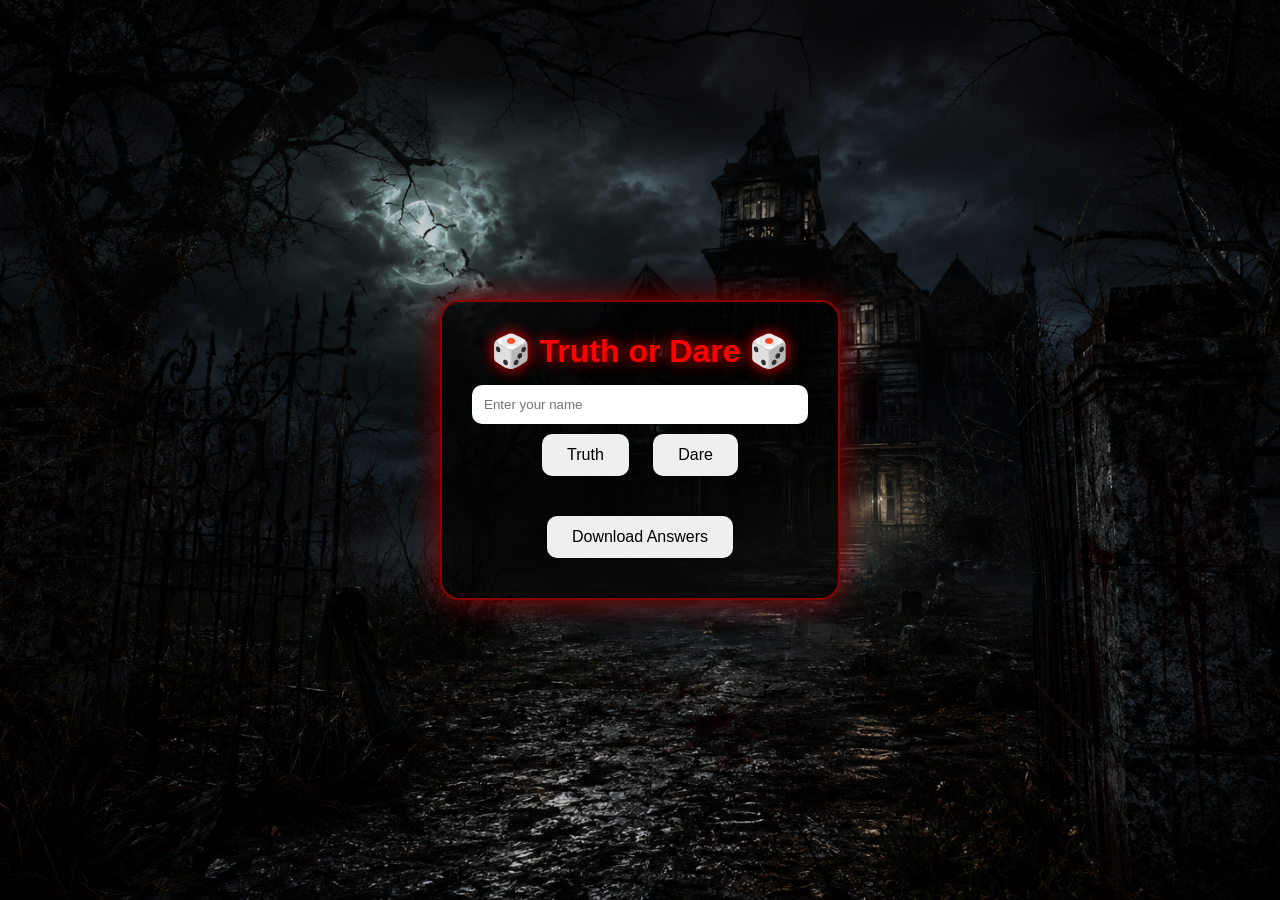
<file: index.html>
<!DOCTYPE html>
<html lang="en">
<head>
    <meta charset="UTF-8">
    <meta name="viewport" content="width=device-width, initial-scale=1.0">
    <title>Project by Refaii</title>
    <link rel="stylesheet" href="style.css">
</head>
<body>
     <div class="card">

       <h1>🎲 Truth or Dare 🎲</h1>

<input id="nameInput" type="text" placeholder="Enter your name">

<button onclick="showTruth()">Truth</button>
<button onclick="showDare()">Dare</button>

<div id="popupBox" class="popup">
    <p id="result"></p>

    <textarea id="answerInput" placeholder="Type your answer here..."></textarea>

    <button onclick="saveAnswer()">ENTER</button>
</div>

<div id="savedBox"></div>

<button onclick="downloadAnswers()">Download Answers</button>

    </div>

    <script src="script.js"></script>
    
</body>
</html>
</file>
<file: style.css>
*{
    margin: 0;
    padding: 0;
    box-sizing: border-box;
    font-family: Arial, sans-serif;
}

body{
    height: 100vh;
    display: flex;
    justify-content: center;
    align-items: center;

    background:
    linear-gradient(
        rgba(0,0,0,0.2),
        rgba(0,0,0,0.2)
    ),
    url("background.png");

    background-size: cover;
    background-position: center;
    background-repeat: no-repeat;
}

.card{
    width: 400px;
    padding: 30px;
    text-align: center;

    background: rgba(0,0,0,0.75);
    border: 2px solid #8b0000;
    border-radius: 20px;

    box-shadow: 0 0 30px #8b0000;
}

h1{
    color: #ff0000;
    text-shadow: 0 0 15px #ff0000;
}

button{
    padding: 12px 25px;
    margin: 10px;
    border: none;
    border-radius: 10px;
    cursor: pointer;
    font-size: 16px;
    transition: 0.3s;
}

button:hover{
    transform: scale(1.1);
}
.popup{
    display: none;
    margin-top: 20px;
    padding: 20px;
    border-radius: 15px;
    background: #111827;
    color: white;
    font-size: 18px;
}

.popup.show{
    display: block;
    animation: pop 0.4s ease;
}

@keyframes pop{
    from{
        transform: scale(0.5);
        opacity: 0;
    }

    to{
        transform: scale(1);
        opacity: 1;
    }
}
input,
textarea {
    width: 100%;
    padding: 12px;
    margin-top: 15px;
    border-radius: 10px;
    border: none;
    outline: none;
}

textarea {
    height: 100px;
    resize: none;
}

#savedBox {
    margin-top: 20px;
    color: white;
    text-align: left;
    font-size: 14px;
}
</file>
